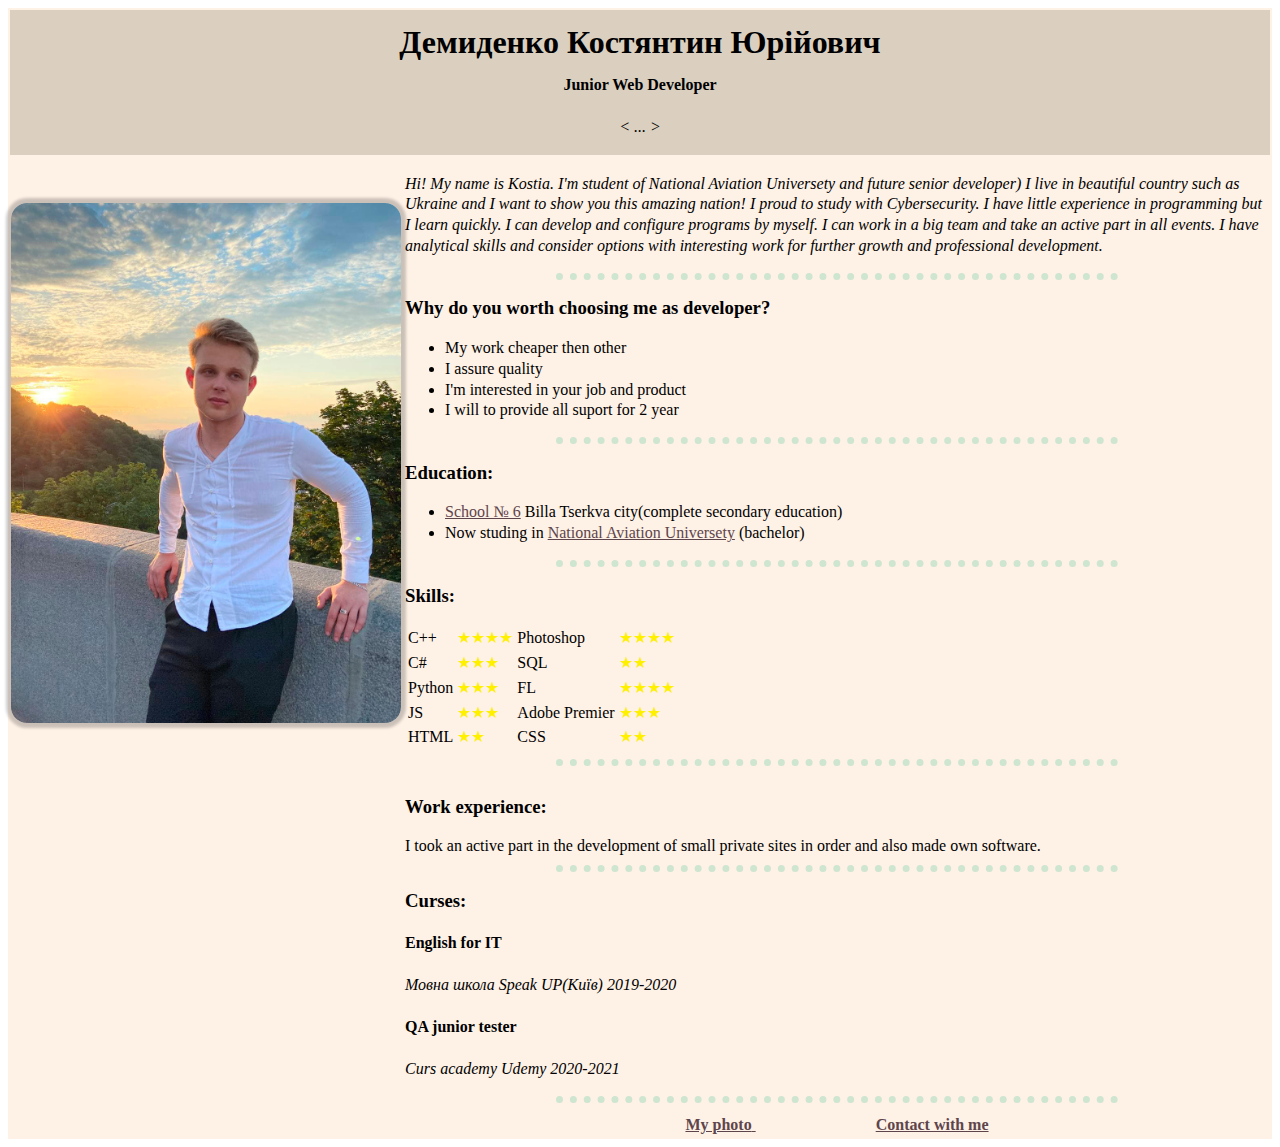
<file: index.html>
<!DOCTYPE html>
<html lang="uk">

  <head>
    <!-- Google tag (gtag.js) -->
<script async src="https://www.googletagmanager.com/gtag/js?id=G-YQVVXHYBVE"></script>
<script>
  window.dataLayer = window.dataLayer || [];
  function gtag(){dataLayer.push(arguments);}
  gtag('js', new Date());

  gtag('config', 'G-YQVVXHYBVE');
</script>
  <title>Demidenko's CORP</title>
  <link rel="stylesheet" type="text/css" href="style.css">
  <meta http-equiv="content-type" content="text/html;charset=UTF-8" />
  </head>

  <body>
        <table bgcolor=#FEF1E6>
          <thead bgcolor=#DBD0C0>
            <tr>
              <td colspan="2">
                <h1>Демиденко Костянтин Юрійович</h1>
                <h4 id="texcent">Junior Web Developer</h4>
                <p id="texcent"> &lt; ... &gt; </p>
              </td>
            </tr>
          </thead>
                <tr>
                  <td>
                    <p><img width="390" src="photo1.jpg" alt="WTF? Something
                     go wrong..."/></p>
                  </td>
                  <td>
                    <p>
Hi! My name is Kostia. I'm student of National Aviation
Universety and future senior developer)
I live in beautiful country such as Ukraine and
I want to show you this amazing nation!
I proud to study with Cybersecurity.
I have little experience in programming
but I learn quickly. I can develop
and configure programs by myself.
I can work in a big team and take
an active part in all events.
I have analytical skills and consider options
with interesting work for further growth
and professional development.
                  </p>
                  <hr />
              <h3>Why do you worth choosing me as developer?</h3>
              <ul>
                <li>
                  My work cheaper then other
                </li>
                <li>
                  I assure quality
                </li>
                <li>
                I'm interested in your job and product
                </li>
                <li>
                I will to provide all suport for 2 year
                </li>
              </ul>
              <hr />
              <h3>Education:</h3>
              <ul>
              <li>
              <a href="http://bc-school6.at.ua/" target="_blank">
            School № 6</a> Billa Tserkva city(complete secondary education)</li>
              <li>Now studing in <a href="https://nau.edu.ua/"
              target="_blank">National Aviation Universety</a> (bachelor)</li>
              </ul>
              <hr />
              <h3>Skills:</h3>
              <table>
                <tr>
                  <td>
                    C++
                  </td>
                  <td>
                    <font color="fff000">&#9733;&#9733;&#9733;&#9733;</font>
                  </td>
                  <td>
                    Photoshop
                  </td>
                  <td>
                    <font color="fff000">&#9733;&#9733;&#9733;&#9733;</font>
                  </td>
                </tr>
              <tr>
                <td>
                    C#
                </td>
                <td>
                  <font color="fff000">&#9733;&#9733;&#9733;</font>
                </td>
                <td>
                  SQL
                </td>
                <td>
                  <font color="fff000">&#9733;&#9733;</font>
                </td>
              </tr>
              <tr>
                <td>
                      Python
                </td>
                <td>
                  <font color="fff000">&#9733;&#9733;&#9733;</font>
                </td>
                <td>
                  FL
                </td>
                <td>
                  <font color="fff000">&#9733;&#9733;&#9733;&#9733;</font>
                </td>
              </tr>
              <tr>
                <td>
                  JS
                </td>
                <td>
                  <font color="fff000">&#9733;&#9733;&#9733;</font>
                </td>
                <td>
                  Adobe Premier
                </td>
                <td>
                  <font color="fff000">&#9733;&#9733;&#9733;</font>
                </td>
              </tr>
              <tr>
                <td>
                  HTML
                </td>
                <td>
                  <font color="fff000">&#9733;&#9733;</font>
                </td>
                <td>
                  CSS
                </td>
                <td>
                  <font color="fff000">&#9733;&#9733;</font>
                </td>
              </tr>
              </table>
              <hr />
              </td>
            </tr>
            <tr>
            <td rowspan="1"></td>
              <td>
                <h3>Work experience:</h3>
                I took an active part in the development of small
                 private sites in order and also made own software.
                <hr />
              <h3>Curses:</h3>
              <h4>English for IT</h4><p>Мовна школа Speak UP(Київ) 2019-2020</p>
              <h4>QA junior tester</h4>
              <p>Curs academy Udemy 2020-2021
              </p>
              <hr />

            </td>
            </tr>
            <tfoot>
              <tr>
                <td>

                </td>
                <td id="texcent">
                  <a target="_blank" href="PHOTOS.html"><b>My photo</b>
                  </a>&nbsp; &nbsp; &nbsp; &nbsp; &nbsp; &nbsp; &nbsp; &nbsp;
                   &nbsp; &nbsp; &nbsp; &nbsp; &nbsp; &nbsp; &nbsp;
                  <a target="_blank" href="FORM.html"><b>Contact with me</b></a>
                  <a></a>
                </td>
              </tr>
            </tfoot>
        </table>
  </body>

</html>
</file>
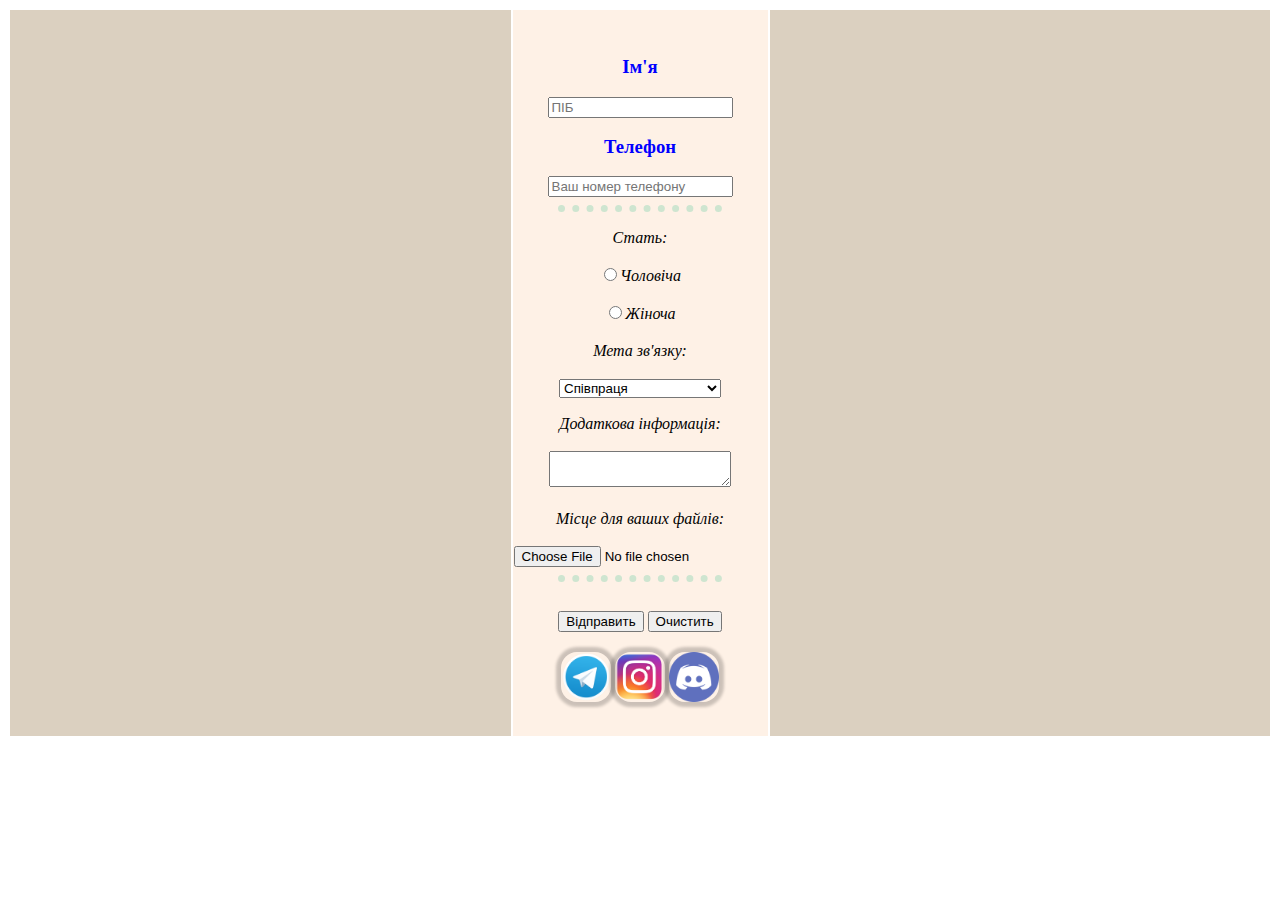
<file: FORM.html>
<!DOCTYPE html>
<html lang="uk">

  <head>
    <!-- Google tag (gtag.js) -->
<script async src="https://www.googletagmanager.com/gtag/js?id=G-YQVVXHYBVE"></script>
<script>
  window.dataLayer = window.dataLayer || [];
  function gtag(){dataLayer.push(arguments);}
  gtag('js', new Date());

  gtag('config', 'G-YQVVXHYBVE');
</script>
    <title>ContactFORM</title>
    <link rel="stylesheet" type="text/css" href="style.css">
    <meta http-equiv="content-type" content="text/html;charset=UTF-8">
  </head>

  <body>
    <table height="730px">
      <tr>

        <td bgcolor=#DBD0C0 width="625px"></td>

      <td id="texcent" bgcolor=#FEF1E6>
      <form class="#" action="mailto:kostia200298@gmail.com" method="post">
        <div >
          <h3 style="color:blue;text-align:center;">Ім'я<h3>
          <input placeholder="ПІБ" type="text" name="username"/>
        </div>
        <div>
          <h3 style="color:blue;text-align:center;">Телефон</h3>
          <input placeholder="Ваш номер телефону" type="tel" name="userpassword" />
        </div>
        <div>
          <hr/>
          <p>Стать:</p>
          <p>
          <input type="radio" name="sex" value="1" />Чоловіча
          </p>
          <p>
          <input type="radio" name="sex" value="2" />Жіноча
          </p>
        </div>
        <div>
          <p>Мета зв'язку:</p>
          <select name="goal">
            <option value="complaint">Скарга</option>
            <option selected value="cooperation">Співпраця</option>
            <option value="technical support">Технічна підтримка</option>
            <option value="information">Додаткова інформація</option>
            <option value="etc">Інше</option>
          </select>
        </div>
         <div>
          <p>Додаткова інформація:</p>
            <textarea name="text">
            </textarea>
        </div>
        <div>
          <p>Місце для ваших файлів:  </p>
          <input type="file" name="File">
        </div>
        <hr/>
        <div>
        <br/>  <button type="submit">Відправить</button>
               <button type="reset">Очистить</button>
        </div>
        <div>
          <br/>
          <a href="https://t.me/MObi_Dream" target="_blank"><img width="50px" src="tg.png" alt="WTF? Something go wrong..."></a>
          <a href="https://www.instagram.com/ko_drea/?hl=ru" target="_blank"><img width="50px" src="inst.png" alt="WTF? Something go wrong..."></a>
          <a href="https://discord.gg/GcDkgADv" target="_blank"><img width="50px" src="dis.png" alt="WTF? Something go wrong..."></a>
        </div>
      </form>
    </td>

    <td bgcolor=#DBD0C0 width="625px"></td>
    </tr>
    </table>
  </body>

</html>
</file>
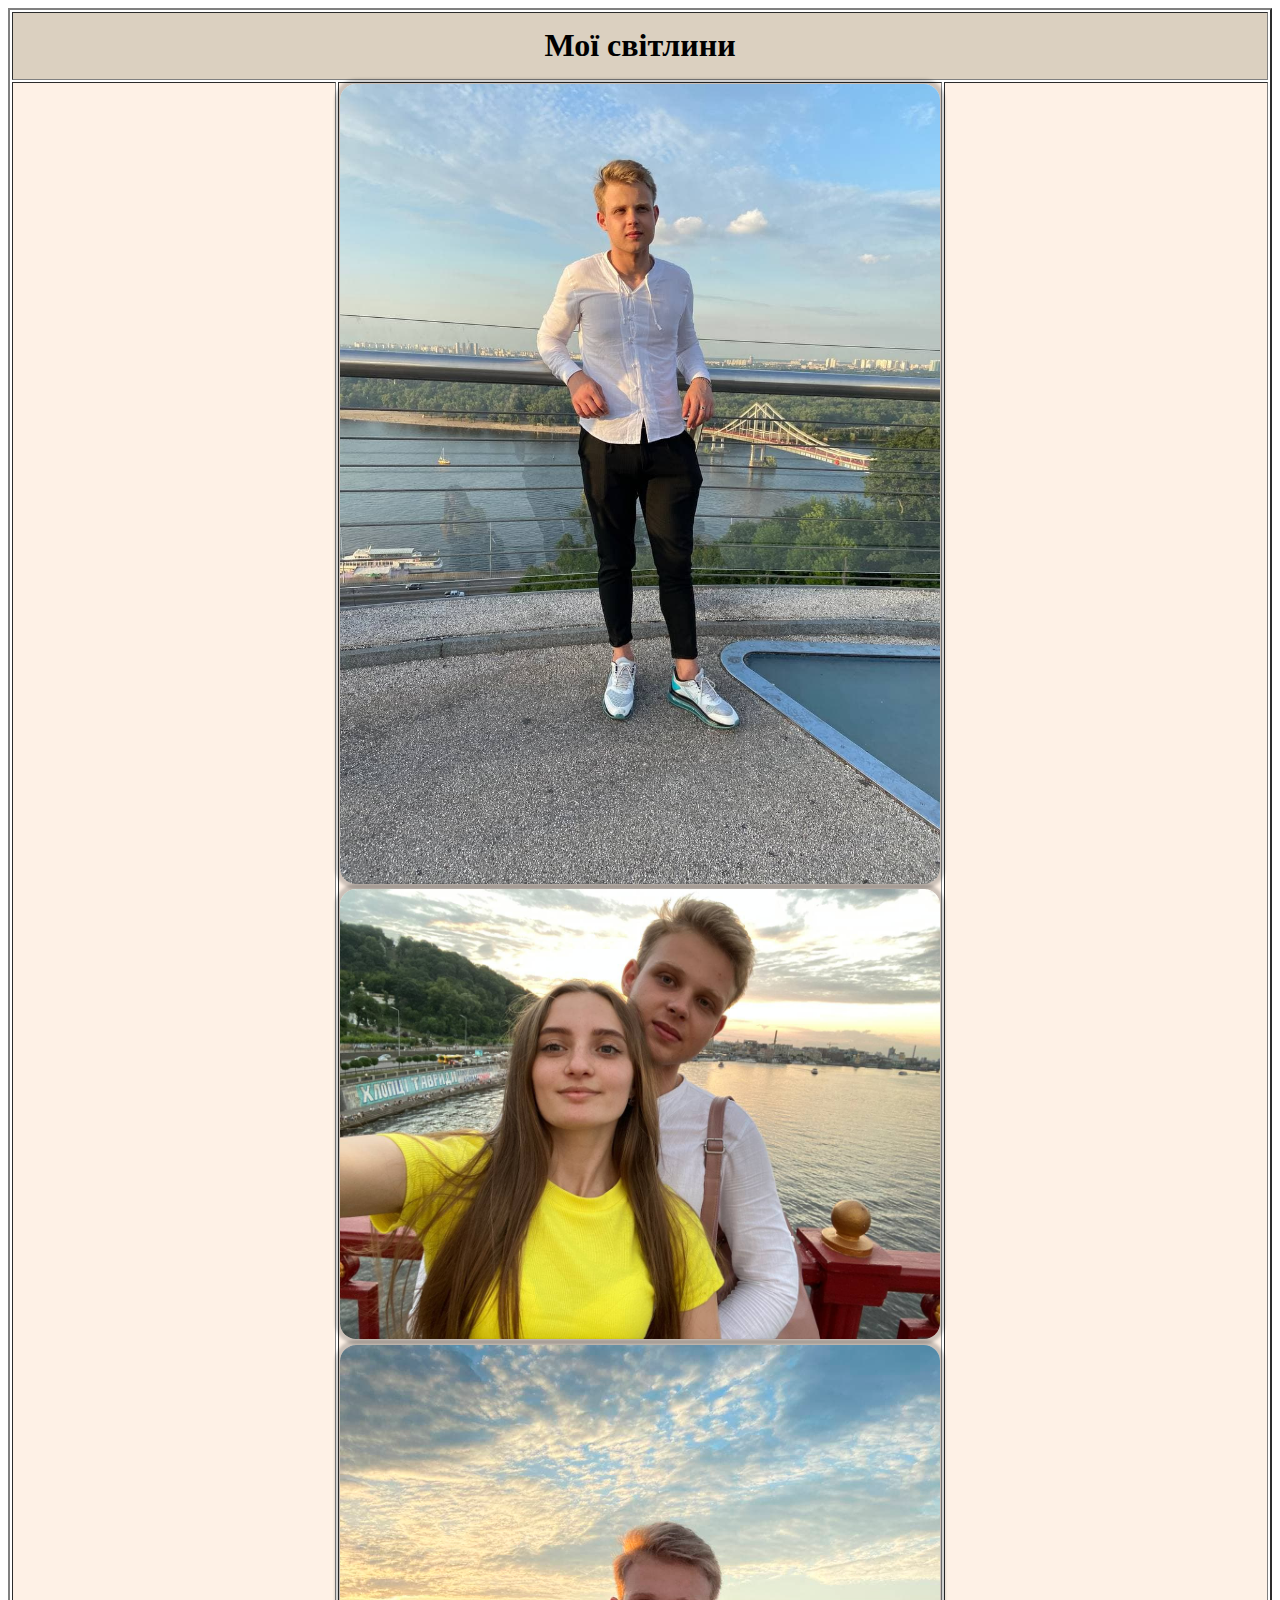
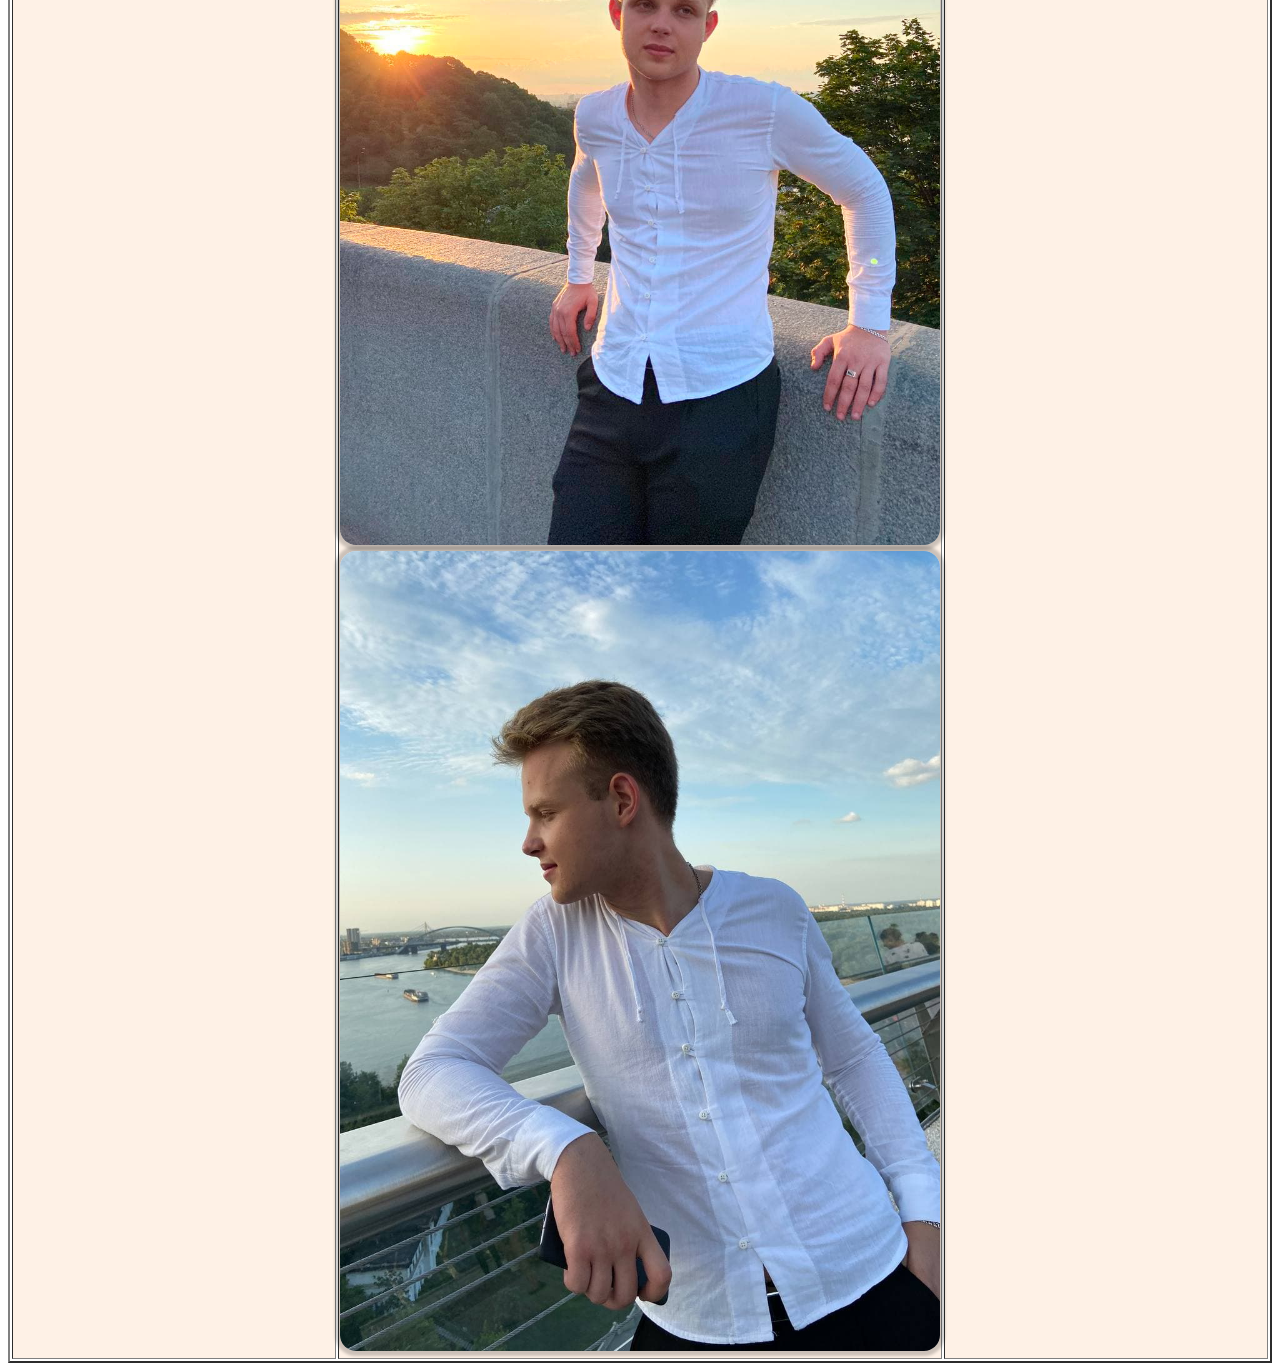
<file: PHOTOS.html>
<!DOCTYPE html>
<html lang="uk">

  <head>
    <!-- Google tag (gtag.js) -->
<script async src="https://www.googletagmanager.com/gtag/js?id=G-YQVVXHYBVE"></script>
<script>
  window.dataLayer = window.dataLayer || [];
  function gtag(){dataLayer.push(arguments);}
  gtag('js', new Date());

  gtag('config', 'G-YQVVXHYBVE');
</script>
    <title>PhotoD</title>
    <link rel="stylesheet" type="text/css" href="style.css">
    <meta http-equiv="content-type" content="text/html;charset=UTF-8">
  </head>

  <body>
    <table border="2" height="735px">
        <thead bgcolor=#DBD0C0>
          <tr>
            <td colspan="3">
          <h1>Мої світлини</h1>
          </td>
        </tr>
        </thead>
        <tbody>
        <tr>
        <td bgcolor=#FEF1E6  width="625px"></td>
        <td bgcolor=#FEF1E6>
          <img class="galery" src="3.jpg" alt="WTF? Something go wrong...">
          <img class="galery" src="2.jpg" alt="WTF? Something go wrong...">
          <img class="galery" src="photo1.jpg" alt="WTF? Something go wrong...">
          <img class="galery" src="1.jpg" alt="WTF? Something go wrong...">
        </td>

        <td bgcolor=#FEF1E6 width="625px"></td>
      </tr>
    </tbody>
    </table>
  </body>

</html>
</file>
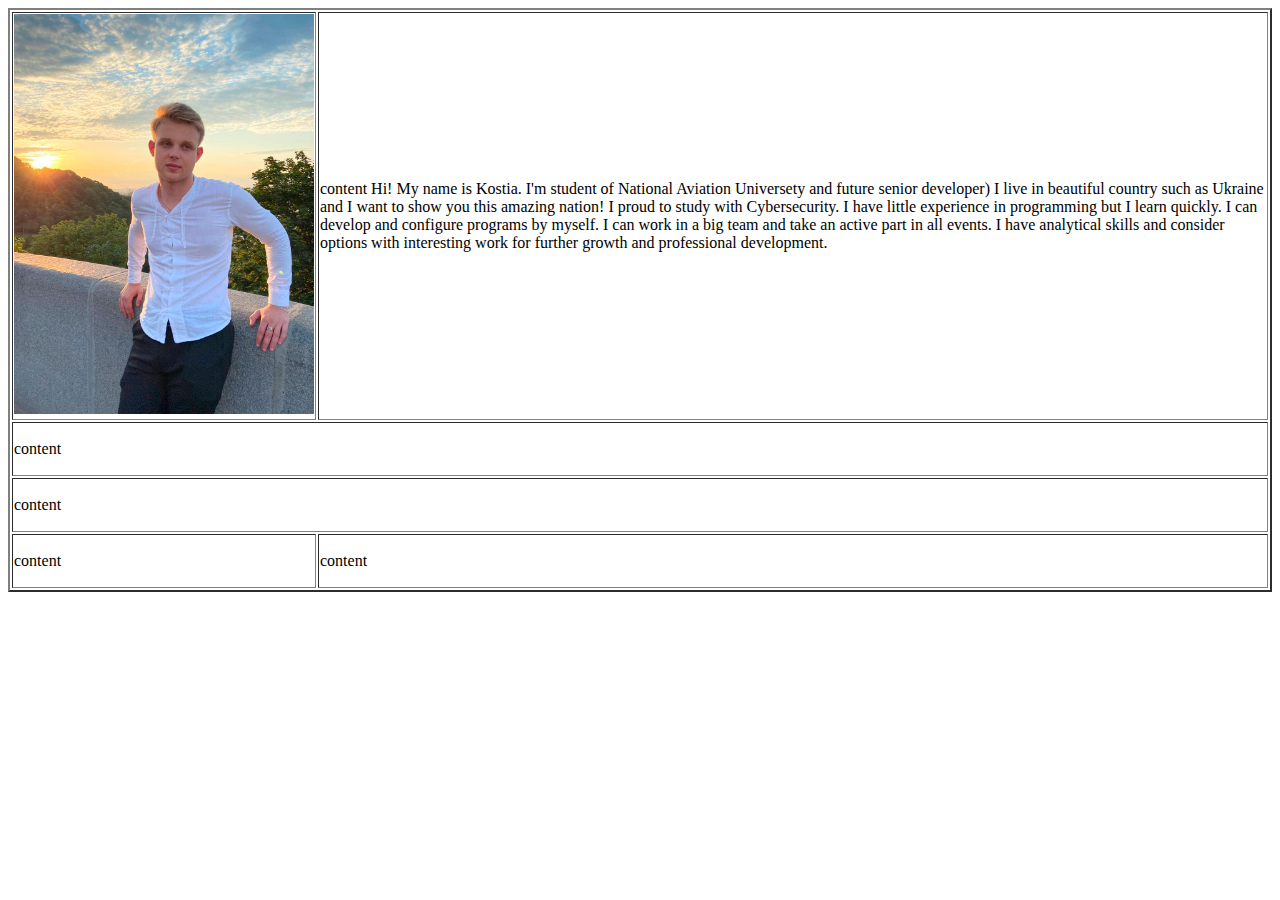
<file: TEST.html>
<!DOCTYPE html>
<html lang="en" dir="ltr">
  <head>
    <!-- Google tag (gtag.js) -->
<script async src="https://www.googletagmanager.com/gtag/js?id=G-YQVVXHYBVE"></script>
<script>
  window.dataLayer = window.dataLayer || [];
  function gtag(){dataLayer.push(arguments);}
  gtag('js', new Date());

  gtag('config', 'G-YQVVXHYBVE');
</script>
    <meta charset="utf-8">
    <title>Test</title>
  </head>

  <body>
    <table border="2">
      <tr>
        <td><img src="photo1.jpg" alt="WTF" width="300px"></td>
        <td><p>content Hi! My name is Kostia. I'm student of
        National Aviation Universety and future senior developer)
        I live in beautiful country such as Ukraine and
        I want to show you this amazing nation!
        I proud to study with Cybersecurity.
        I have little experience in programming but I learn quickly.
        I can develop and configure programs by myself.
        I can work in a big team and take an active part in all events.
        I have analytical skills and consider options with interesting work for
        further growth and professional development.</p></td>
      </tr>
      <tr>
        <td colspan="2"><p>content</p></td>
      </tr>
      <tr>
        <td colspan="2"><p>content</p></td>
      </tr>
      <tr>
        <td><p>content</p></td>
        <td><p>content</p></td>
      </tr>
    </table>
  </body>
</html>
</file>
<file: style.css>
body{font-family: "Comic Sans MS", cursive;
         font-weight:500;
         line-height: 1.3em;
        }
    h1{text-align: center;}

    p{font-style: italic;}
    a{color:#5E454B;}
    hr {
     border-style:none;
     border-top-style: dotted;
     width:65%;
     border-color:#CEE5D0;
     border-width: 7px;
     }
    img{
     border-radius: 1em 1em 1em 1em;
     box-shadow: 0 0 3px 5px rgba(0, 0, 0, .2);
     }
   .galery{width: 600px;}

     button:hover{color:blue;}

     #texcent{text-align: center;}
</file>
